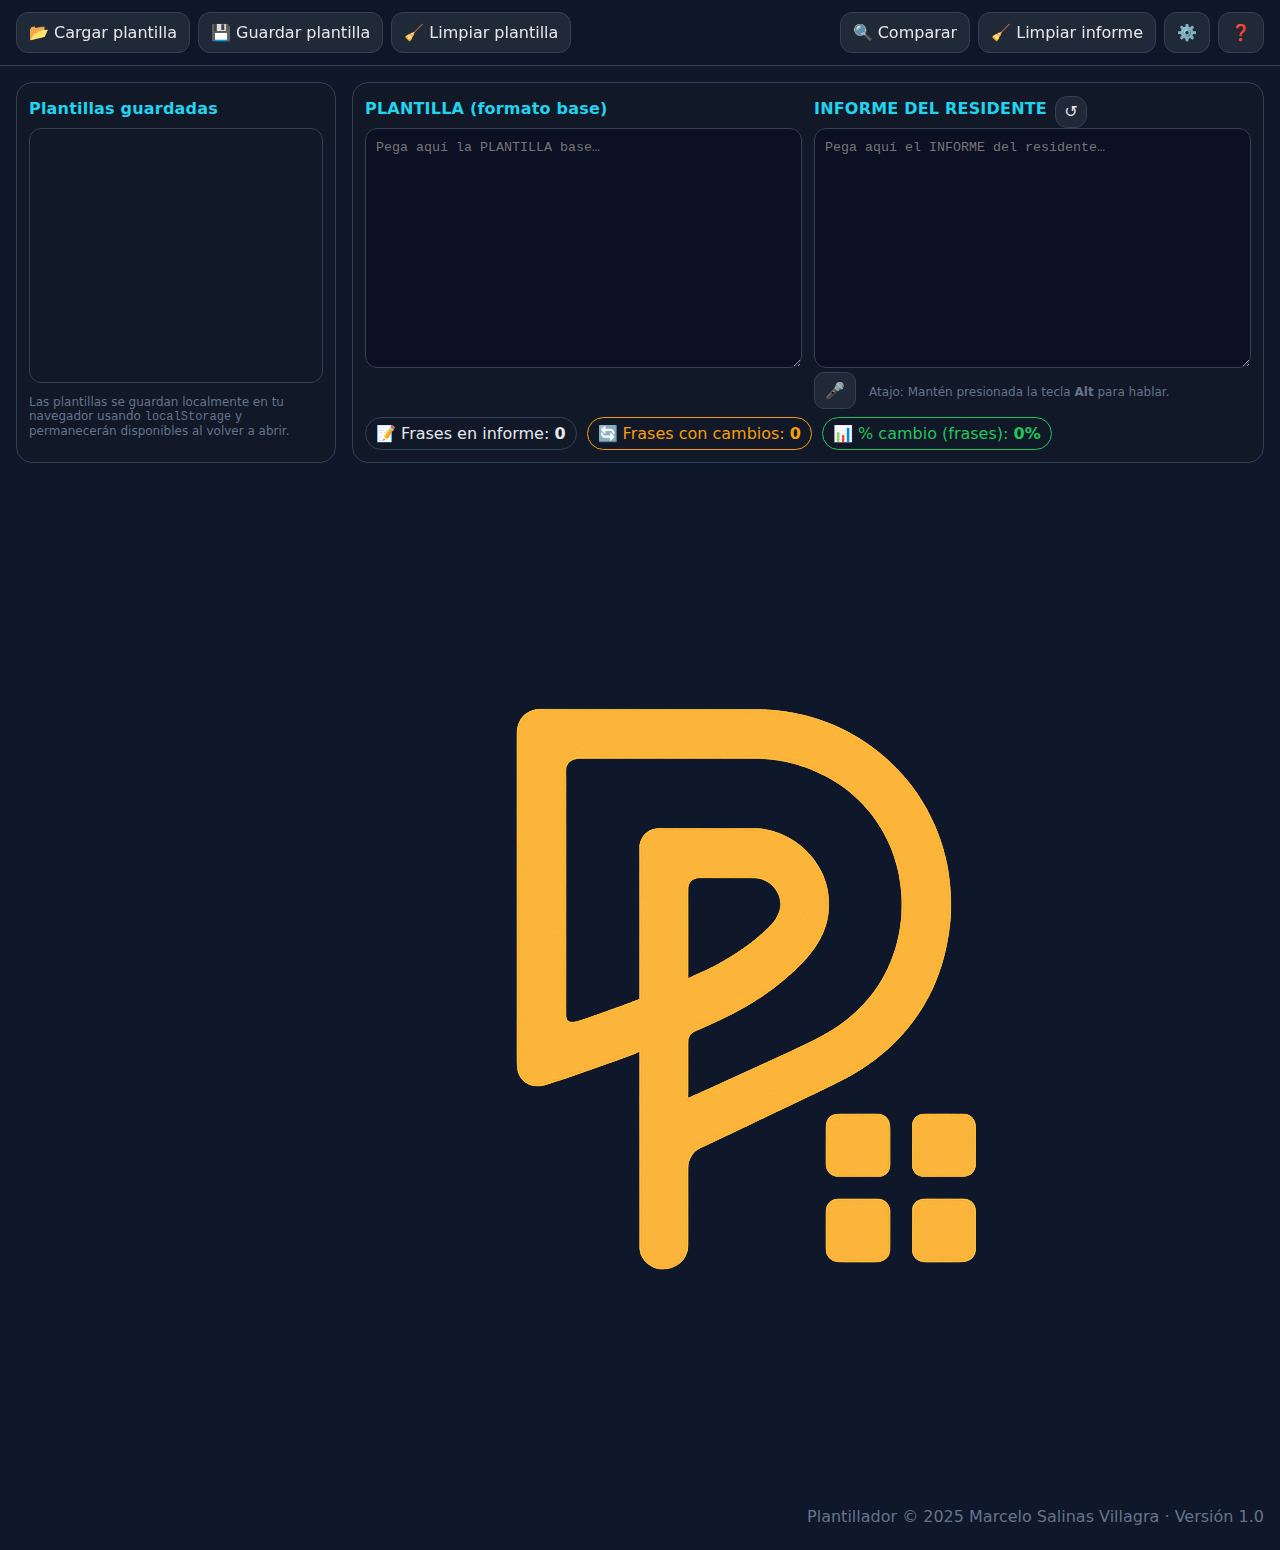
<file: index.html>
<!DOCTYPE html>
<html lang="es">

<head>
    <meta charset="UTF-8">
    <meta name="viewport" content="width=device-width, initial-scale=1.0">
    <title>Comparador de Informes - Plantillador</title>
    <link rel="stylesheet" href="./css/style.css">
    <link rel="icon" href="/logo.ico" type="image/x-icon">
    <link rel="icon" href="/img/logo.png" type="image/png">
    <link rel="prefetch" href="./pages/help.html">
</head>

<body>
    <header>
        <div class="wrap toolbar">
            <label class="btn" for="fileTpl">📂 Cargar plantilla</label>
            <input id="fileTpl" type="file" accept=".txt,text/plain" />
            <button id="saveTplBtn" title="Guardar el contenido del cuadro de plantilla con un nombre">💾 Guardar
                plantilla</button>
            <button id="clearTplBtn" title="Borra el contenido de la plantilla actual">🧹 Limpiar plantilla</button>
            <div class="spacer"></div>
            <button id="compareBtn">🔍 Comparar</button>
            <!-- <button id="copyBtn" title="Copiar salida">📋</button> -->
            <button id="clearReportBtn" title="Limpia el informe del residente y la salida">🧹 Limpiar informe</button>
            <button id="settingsBtn" title="Configurar">⚙️</button>
            <button id="helpBtn" title="Manual de uso">❓</button>
        </div>
    </header>

    <main>
        <section class="card">
            <h2>Plantillas guardadas</h2>
            <div id="tplList" class="list" aria-live="polite"></div>
            <p class="small">Las plantillas se guardan localmente en tu navegador usando <code>localStorage</code> y
                permanecerán disponibles al volver a abrir.</p>
        </section>

        <section class="card">
            <div style="display:grid; grid-template-columns:1fr 1fr; gap:12px;">
                <div>
                    <h2>PLANTILLA (formato base)</h2>
                    <textarea id="templateTxt" placeholder="Pega aquí la PLANTILLA base…"></textarea>
                </div>
                <div>
                    <div style="display:flex; align-items:center; gap:8px;">
                        <h2>INFORME DEL RESIDENTE</h2>
                        <button id="recoverReportBtn" class="btn-icon"
                            title="Recuperar último informe guardado">↺</button>
                    </div>
                    <textarea id="reportTxt" placeholder="Pega aquí el INFORME del residente…"></textarea>
                    <div>
                        <button id="micReportBtn" class="mic-btn"
                            title="Dictar al informe (Web Speech). Atajo: Mantén presionado 'Alt'">
                            🎤
                            <span class="mic-dot" style="display:none;"></span>
                        </button>
                        <span class="mic-hint">Atajo: Mantén presionada la tecla <b>Alt</b> para hablar.</span>
                    </div>
                </div>
            </div>

            <!-- <h2 style="margin-top:14px;">SALIDA (frases distintas EN MAYÚSCULAS)</h2> -->
            <div id="outputTxt" class="output" tabindex="0" aria-readonly="true" role="textbox" aria-multiline="true"
                placeholder="Aquí aparecerá la salida…" hidden></div>

            <div id="metrics" class="metrics">
                <!-- <button id="editOutBtn" title="Editar la salida con control de cambios">✏️ Editar salida</button> -->
                <span class="pill">📝 Frases en informe: <b id="mTotal">0</b></span>
                <span class="pill warn"> 🔄 Frases con cambios: <b id="mChanged">0</b></span>
                <span class="pill good"> 📊 % cambio (frases): <b id="mPct">0%</b></span>
            </div>
        </section>
    </main>

    <div id="editorModal" class="modal" aria-hidden="true">
        <div class="modal-backdrop" data-close="1"></div>
        <div class="modal-card" role="dialog" aria-modal="true" aria-labelledby="edTitle">
            <header class="modal-head">
                <h2 id="edTitle">Editor de salida (control de cambios)</h2>
                <button class="icon-btn" id="edClose" title="Cerrar">✕</button>
            </header>

            <div class="modal-toolbar">
                <button id="edMicBtn" class="mic-btn"
                    title="Dictar en el editor (Web Speech). Atajo: Mantén presionado 'Alt'">
                    🎤
                    <span class="mic-dot" style="display:none;"></span>
                </button>
                <button id="edUseBase"
                    title="Fija el texto actual como la versión 'original' para la comparación visual">🔦 Limpiar
                    resaltados</button>
                <label title="Conservar líneas que terminen en ':' al normalizar">
                    <input type="checkbox" id="edKeepHeads" checked>📌 Mantener encabezados (líneas con “:”)
                </label>
                <div class="spacer"></div>
                <button id="edNormalize" title="Quita MAYÚSCULAS, aplica sentence case y respeta siglas">📐
                    Normalizar</button>
                <button id="edCopy" title="Copiar texto plano del editor">📋</button>
                <button id="edSaveBack" title="Restaura el texto a cómo estaba cuando se abrió el editor">♻️ Restaurar
                    original</button>
            </div>

            <div id="edEditor" class="editor" contenteditable="true" spellcheck="false"
                aria-label="Editor con control de cambios"></div>
        </div>
    </div>

    <div id="settingsModal" class="modal" aria-hidden="true">
        <div class="modal-backdrop" data-close="1"></div>
        <div class="modal-card" role="dialog" aria-modal="true" aria-labelledby="settingsTitle"
            style="max-width: 600px;">
            <header class="modal-head">
                <h2 id="settingsTitle">Configuración</h2>
                <button class="icon-btn" id="settingsClose" title="Cerrar">✕</button>
            </header>
            <div style="padding: 12px 16px; display:flex; flex-direction:column; gap:12px; flex:1; min-height:0;">
                <div class="setting-row">
                    <div>
                        <h4>Modo de Dictado (Tecla `Alt`)</h4>
                        <p class="small" style="margin:0;">Elige cómo se activa el micrófono con la
                            tecla `Alt`.</p>
                    </div>
                    <div class="switch-container">
                        <span class="switch-label">Pulsar y mantener</span>
                        <label class="switch">
                            <input type="checkbox" id="dictationModeToggle">
                            <span class="slider"></span>
                        </label>
                        <span class="switch-label">Alternar (On/Off)</span>
                    </div>
                </div>
                <hr style="border-color: var(--border); margin: 8px 0;">
                <h3>Palabras excluidas de la comparación</h3>
                <p class="small" style="margin: -8px 0 0 0;">
                    Lista de siglas o palabras (una por línea) que se ignorarán al editar. Útil para términos como
                    "LIRADS", "IV", etc.
                </p>
                <textarea id="excludedWordsTxt" style="min-height: 200px; flex:1;"></textarea>
                <div class="modal-toolbar" style="padding:0; border:none;">
                    <label class="btn" for="settingsLoadFile">Cargar archivo</label>
                    <input id="settingsLoadFile" type="file" accept=".txt,text/plain,.json,application/json" />
                    <button id="settingsDownloadBtn">Descargar</button>
                    <div class="spacer"></div>
                    <button id="settingsSave" class="primary">Guardar cambios</button>
                </div>
            </div>
        </div>
    </div>

    <div id="helpModal" class="modal" aria-hidden="true">
  <div class="modal-backdrop" data-close="1"></div>
  <div class="modal-card" role="dialog" aria-modal="true" aria-labelledby="helpTitle" style="max-width:900px;">
    <header class="modal-head">
      <h2 id="helpTitle">Manual de uso</h2>
      <button class="icon-btn" id="helpClose" title="Cerrar">✕</button>
    </header>

    <div class="modal-toolbar">
      <div class="spacer"></div>
      <button id="helpOpenPdf" class="primary" title="Abrir en pestaña para imprimir/guardar PDF">Abrir en pestaña</button>
    </div>

    <iframe id="helpFrame" src="" style="border:none; width:100%; height:70vh;"></iframe>
  </div>
</div>


    <footer>
        <div class="footer-logo">
            <img src="./img/logo.png" alt="Plantillador Logo">
        </div>
        <div class="footer-text">
            <span class="brand">Plantillador</span>
            <span class="year">© 2025</span>
            <span class="author">Marcelo Salinas Villagra</span>
            <span class="version">· Versión 1.0</span>
        </div>
    </footer>
    <div id="toast" aria-live="polite" aria-atomic="true"></div>
    <script type="module" src="./js/app.js"></script>
</body>

</html>
</file>
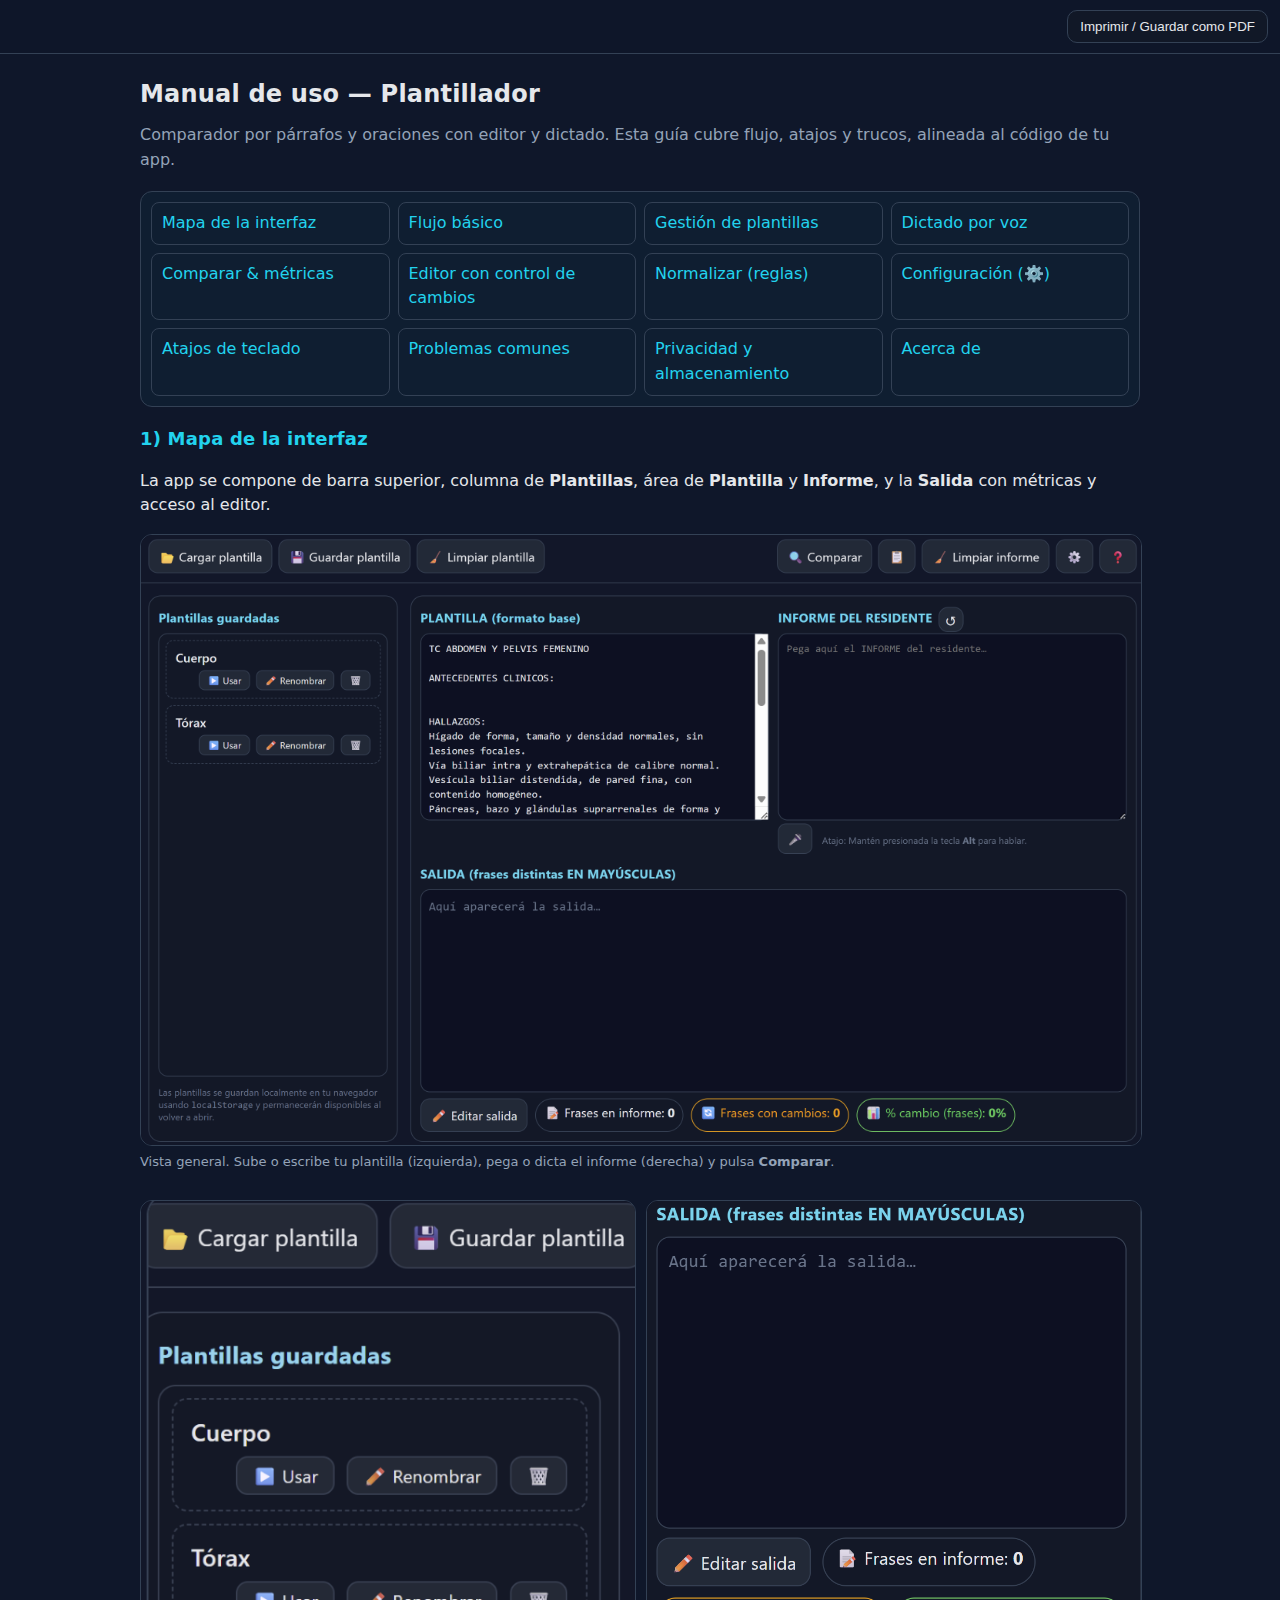
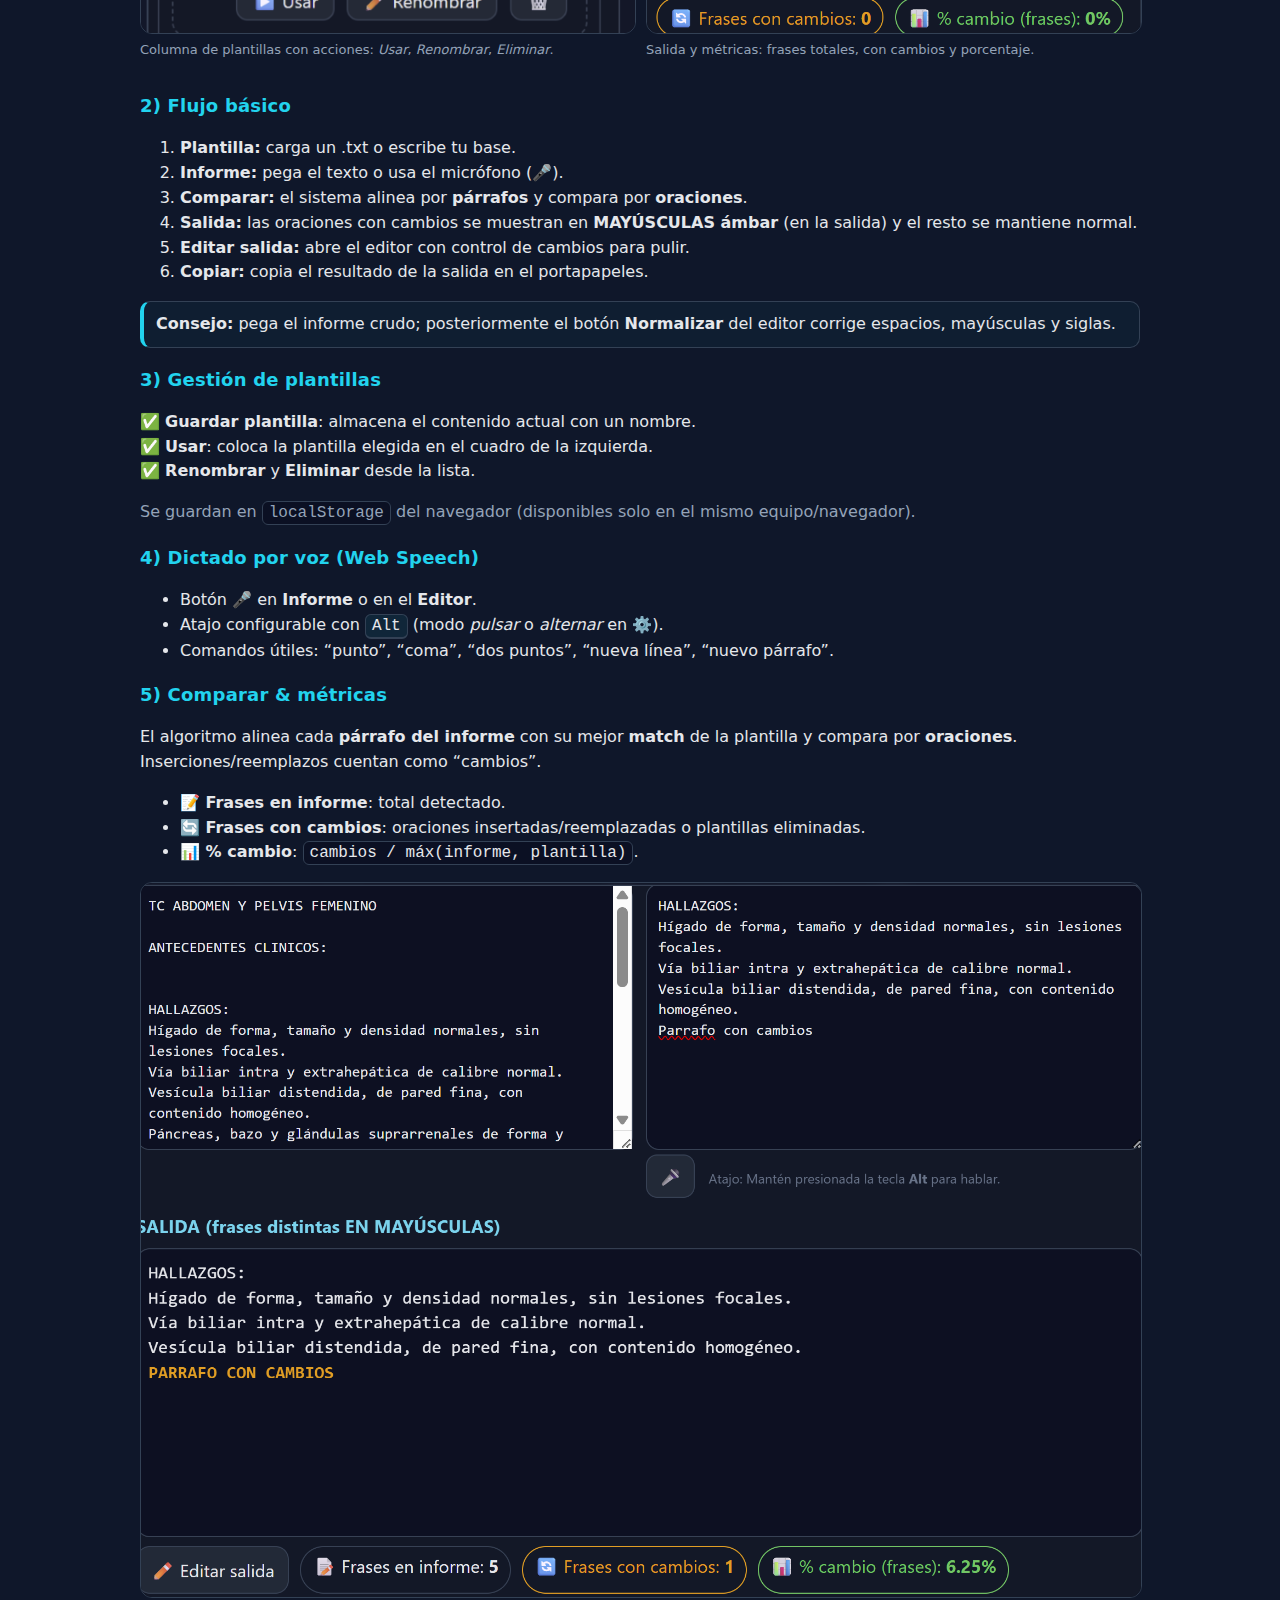
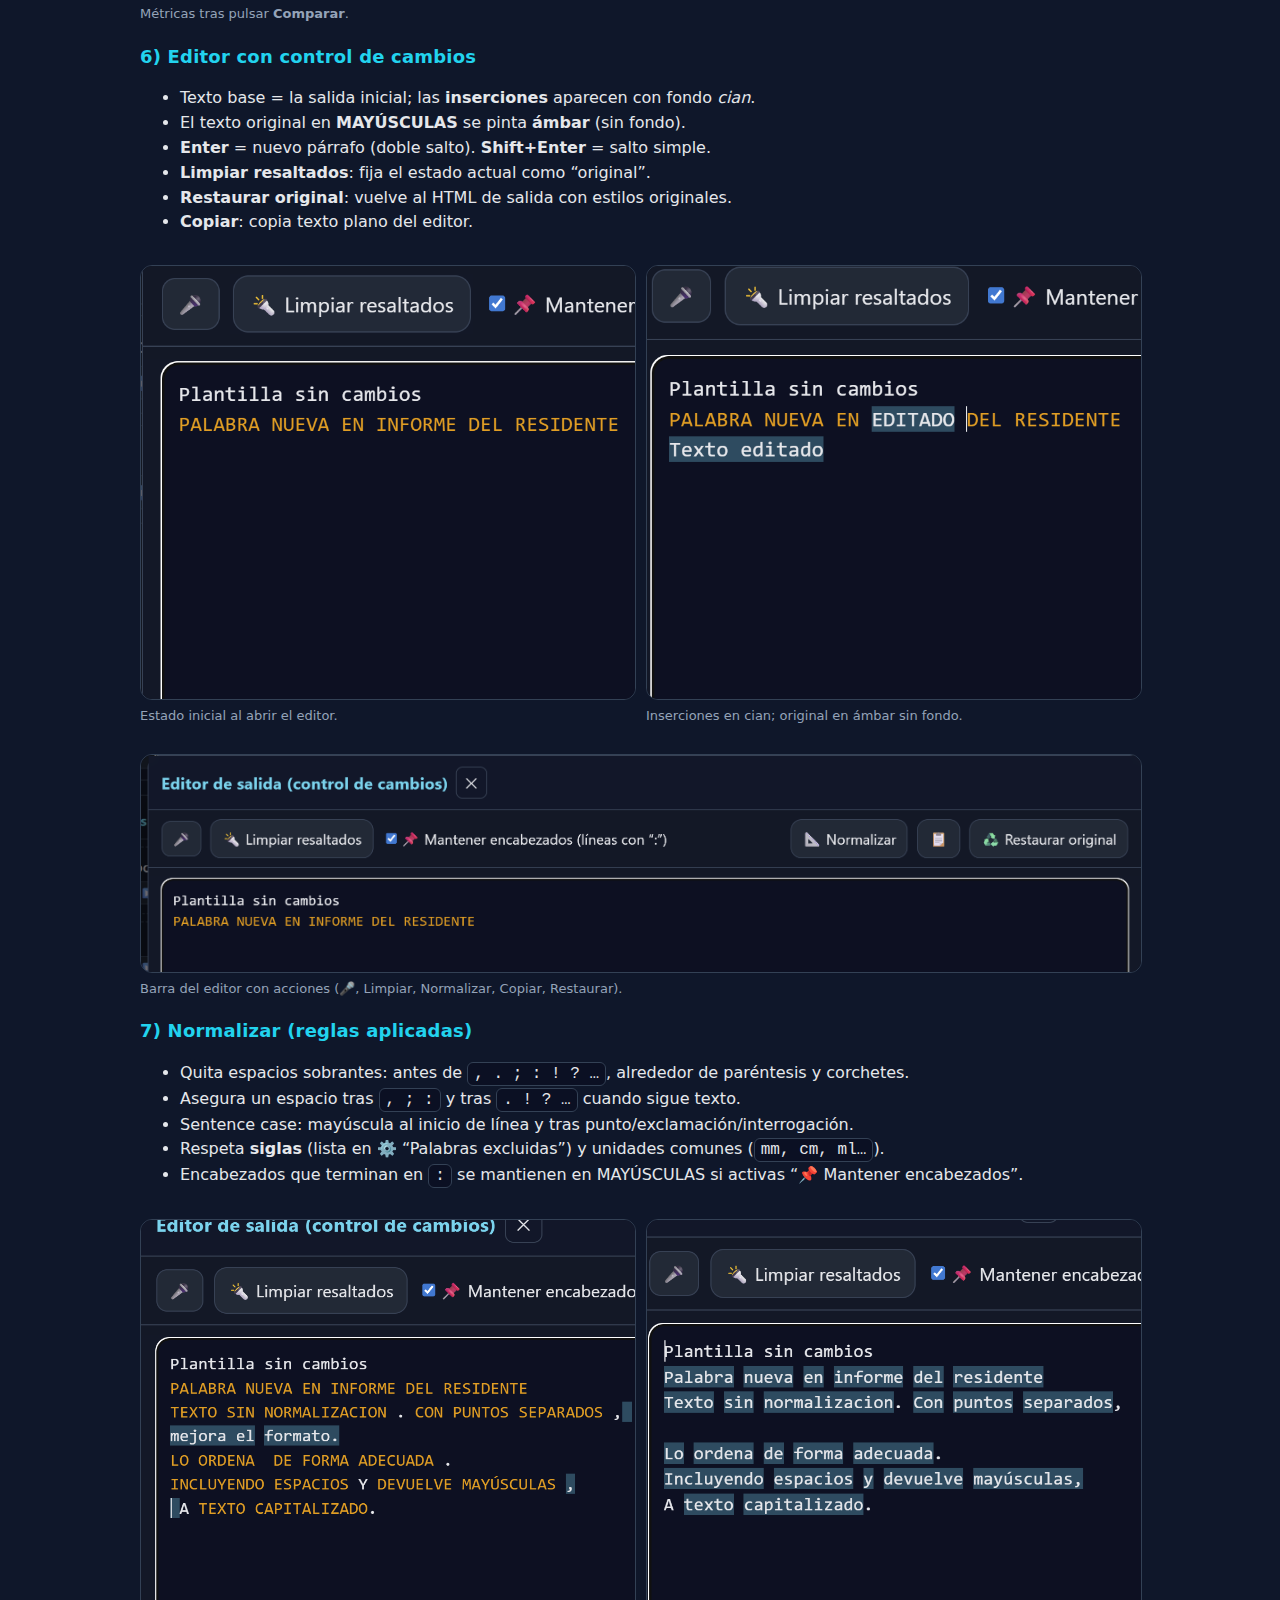
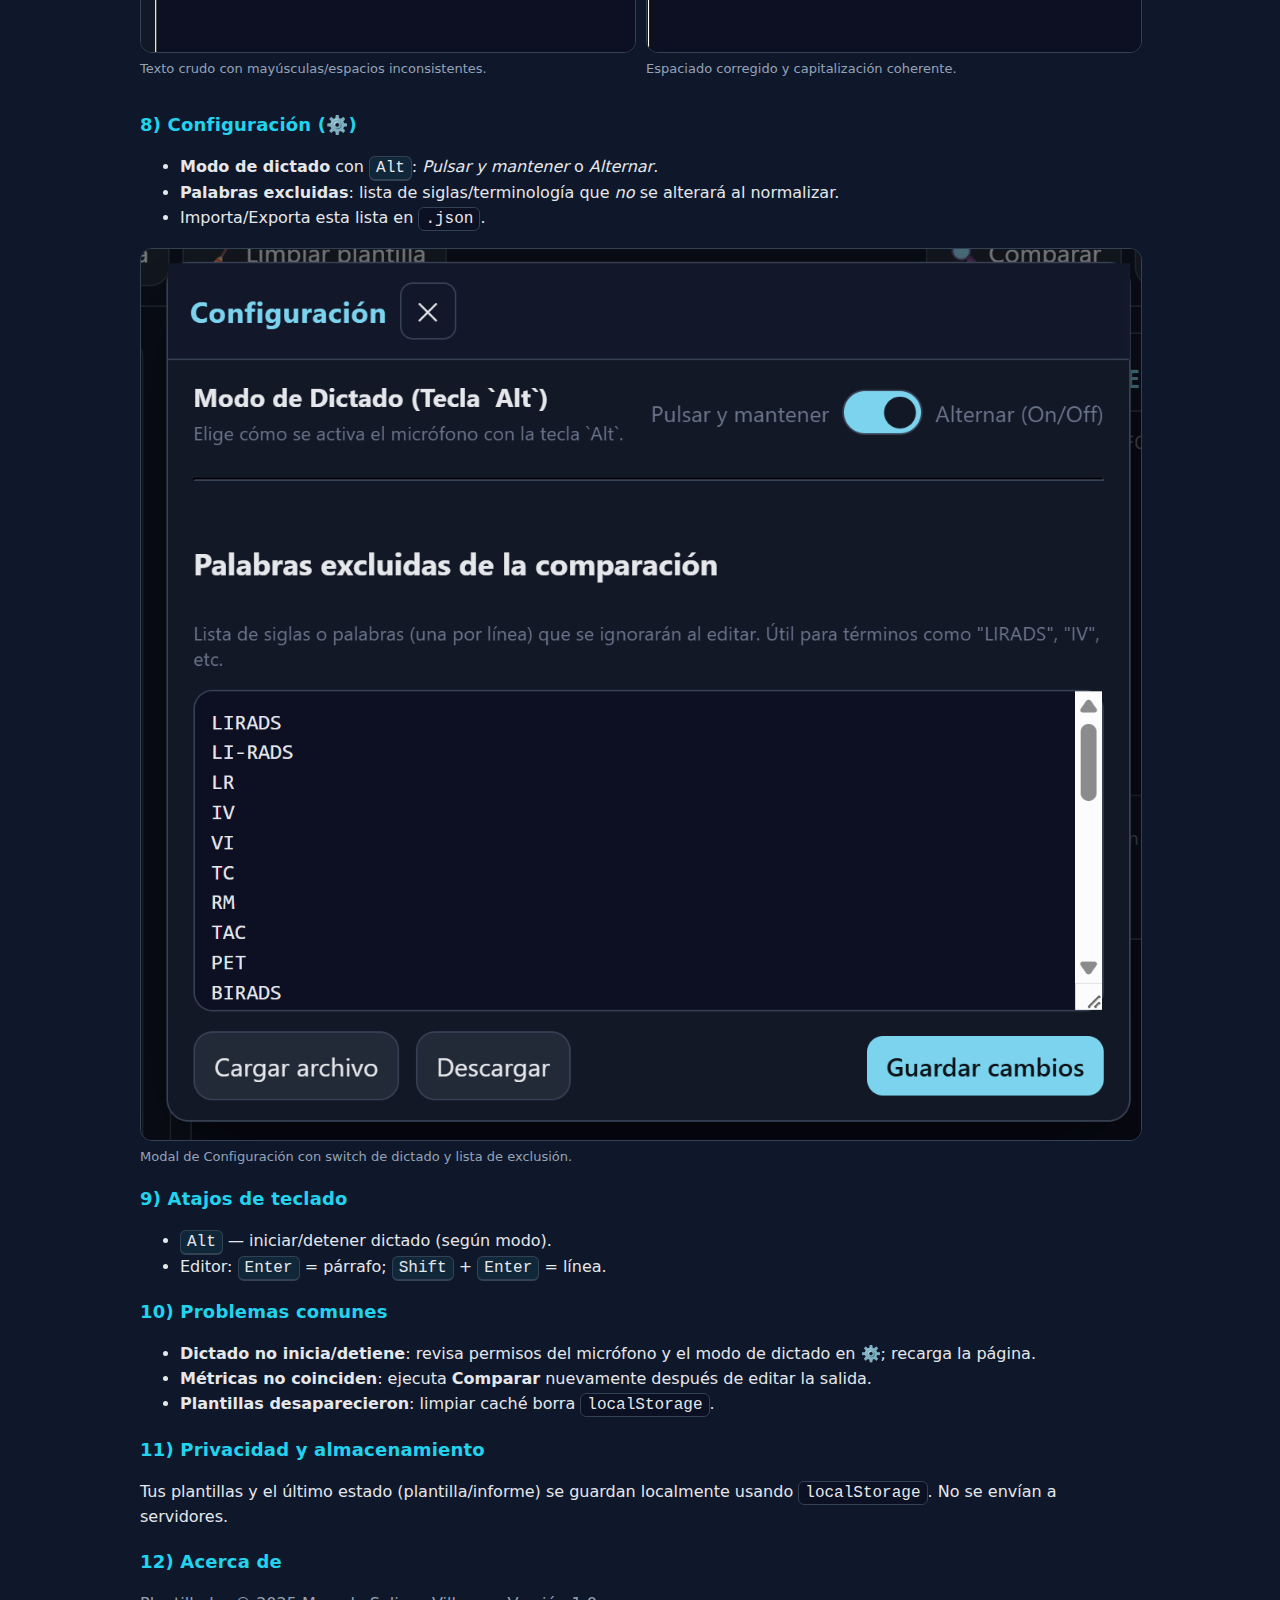
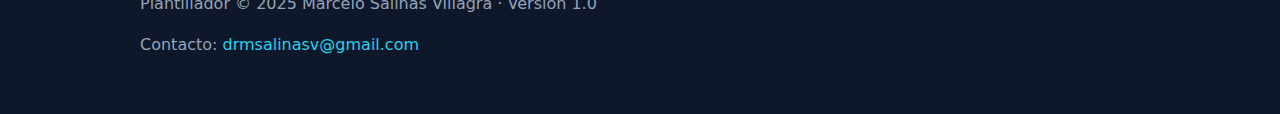
<file: pages/help.html>
<!doctype html>
<html lang="es">

<head>
    <meta charset="utf-8" />
    <title>Manual de uso — Plantillador</title>
    <meta name="viewport" content="width=device-width, initial-scale=1" />

    <style>
        /* ===== Tema oscuro consistente con la app ===== */
        :root {
            --bg: #0f172a;
            --card: #111827;
            --text: #e5e7eb;
            --muted: #94a3b8;
            --border: #334155;
            --accent: #22d3ee;
            --warn: #f59e0b;
            --good: #22c55e;
        }

        html,
        body {
            height: 100%
        }

        body {
            margin: 0;
            background: var(--bg);
            color: var(--text);
            font-family: system-ui, -apple-system, Segoe UI, Roboto, Ubuntu, Cantarell, Noto Sans, Arial;
            line-height: 1.55;
        }

        /* ===== Top toolbar ===== */
        .toolbar {
            position: sticky;
            top: 0;
            z-index: 10;
            display: flex;
            gap: 8px;
            justify-content: flex-end;
            align-items: center;
            background: rgba(15, 23, 42, .75);
            backdrop-filter: blur(6px);
            border-bottom: 1px solid var(--border);
            padding: 10px 12px;
        }

        .btn {
            background: var(--card);
            color: var(--text);
            border: 1px solid var(--border);
            padding: 8px 12px;
            border-radius: 10px;
            cursor: pointer;
        }

        .btn:hover {
            outline: 1px solid var(--accent);
        }

        /* ===== Layout ===== */
        .page {
            max-width: 1000px;
            margin: 0 auto;
            padding: 22px 18px 40px;
        }

        .lead {
            color: var(--muted);
            margin: 4px 0 18px;
        }

        /* ===== Tipografía ===== */
        h1 {
            font-size: 24px;
            margin: 0 0 10px;
            letter-spacing: .2px;
        }

        h2 {
            font-size: 18px;
            color: var(--accent);
            margin: 18px 0 10px;
            letter-spacing: .2px;
        }

        h3 {
            font-size: 16px;
            color: var(--accent);
            margin: 16px 0 8px;
        }

        p,
        li {
            color: var(--text);
        }

        hr {
            border: none;
            border-top: 1px solid var(--border);
            margin: 20px 0;
        }

        a {
            color: var(--accent);
            text-decoration: none;
        }

        a:hover {
            text-decoration: underline;
        }

        .small {
            color: var(--muted);
        }

        code {
            background: #0b1023;
            border: 1px solid var(--border);
            padding: 2px 6px;
            border-radius: 6px;
            font-family: ui-monospace, SFMono-Regular, Menlo, Consolas, "Courier New", monospace;
        }

        .kbd {
            border: 1px solid var(--border);
            border-bottom-width: 2px;
            padding: 2px 6px;
            border-radius: 6px;
            font-family: ui-monospace, SFMono-Regular, Menlo, Consolas, "Courier New", monospace;
            background: rgba(34, 211, 238, .08);
        }

        /* ===== Índice ===== */
        .toc {
            display: grid;
            gap: 8px;
            grid-template-columns: repeat(auto-fit, minmax(220px, 1fr));
            padding: 10px;
            border: 1px solid var(--border);
            border-radius: 12px;
            background: rgba(34, 211, 238, .04);
            margin: 10px 0 18px;
        }

        .toc a {
            display: block;
            padding: 8px 10px;
            border: 1px solid var(--border);
            border-radius: 8px;
        }

        .toc a:hover {
            border-color: var(--accent);
        }

        /* ===== Bloques visuales ===== */
        .callout {
            border: 1px solid var(--border);
            border-left: 4px solid var(--accent);
            background: rgba(34, 211, 238, .04);
            border-radius: 10px;
            padding: 10px 12px;
            margin: 12px 0;
        }

        /* ===== Galería / capturas ===== */
        figure {
            margin: 14px 0;
        }

        figcaption {
            color: var(--muted);
            font-size: 13px;
            margin-top: 6px;
        }

        /* Imagen base (mantiene proporciones y bordes bonitos) */
        .shot {
            display: block;
            width: 100%;
            background: #0b1023;
            border: 1px solid var(--border);
            border-radius: 12px;
            object-fit: cover;
            /* recorte sutil si la proporción no coincide */
        }

        /* Anchos y relaciones recomendadas */
        .shot.wide {
            aspect-ratio: 14 / 10;
        }

        /* vistas generales – recomendado 1200×675 */
        .shot.half {
            aspect-ratio: 16 / 14;
        }

        /* dos por fila – recomendado 900×560 */
        .shot.tall {
            aspect-ratio: 3 / 4;
        }

        /* modales / paneles altos – recomendado 900×1200 */

        /* Dos columnas para medias capturas */
        .grid-2 {
            display: grid;
            grid-template-columns: 1fr 1fr;
            gap: 12px;
        }

        @media (max-width: 720px) {
            .grid-2 {
                grid-template-columns: 1fr;
            }
        }

        /* ===== Listas compactas con check ===== */
        .checklist {
            list-style: none;
            padding-left: 0;
        }

        .checklist li::before {
            content: "✅ ";
        }

        /* ===== Imprimir (PDF) ===== */
        @media print {
            :root {
                --bg: #ffffff;
                --card: #ffffff;
                --text: #111827;
                --muted: #6b7280;
                --border: #e5e7eb;
                --accent: #0ea5e9;
            }

            body {
                background: #fff;
                color: var(--text);
            }

            .toolbar {
                display: none !important;
            }

            .page {
                max-width: none;
                padding: 0;
            }

            a {
                color: inherit;
                text-decoration: none;
            }

            code {
                background: #f8fafc;
                border-color: #e2e8f0;
            }

            .shot {
                border-color: #e5e7eb;
            }
        }

       /* ======== Impresión / PDF oscuro ======== */
@page {
  size: A4 portrait;
  margin: 18mm 16mm;          /* márgenes del PDF */
}

@media print {
  /* ¡Conservar colores de fondo! */
  * {
    -webkit-print-color-adjust: exact !important;
    print-color-adjust: exact !important;
    .page { padding: 0 !important; margin: 0 !important; }
  }

  /* Mantener tema oscuro */
  :root{
    /* usa tus mismos tokens del tema oscuro */
    --bg:#0f172a;        /* slate-900 */
    --card:#111827;      /* gray-900 */
    --text:#e5e7eb;      /* gray-200 */
    --muted:#94a3b8;     /* slate-400 */
    --border:#334155;    /* slate-700 */
    --accent:#22d3ee;    /* cyan-400 */
    --warn:#f59e0b;      /* amber-500 */
  }

  html, body { background: var(--bg) !important; }
  .page      { background: var(--bg) !important; padding: 0 !important; max-width: none; }

  /* Oculta la barra de acciones del manual */
  .toolbar { display: none !important; }

  /* Evitar cortes feos de bloques habituales */
  h1, h3, p, ul, ol, table, pre, code, blockquote, .card, .img-block {
    break-inside: avoid;
    page-break-inside: avoid;
  }

  /* Imágenes/capturas con tamaños listos para PDF */
  .img-lg { width: 100%; max-width: 175mm; display:block; margin: 10px auto; }
  .img-md { width: 100%; max-width: 140mm; display:block; margin: 10px auto; }
  .img-sm { width: 100%; max-width: 100mm; display:block; margin: 10px auto; }
  .caption{ font-size: 11px; color: var(--muted); text-align: center; margin-top: 4px; }

  /* Enlaces sin decoración al imprimir */
  a { color: var(--text) !important; text-decoration: none !important; }

        }
    </style>
</head>

<body>
    <!-- Barra fija con acción de impresión -->
    <div class="toolbar">
        <button class="btn" onclick="window.print()">Imprimir / Guardar como PDF</button>
    </div>

    <main class="page" id="helpBody">
        <h1>Manual de uso — Plantillador</h1>
        <p class="lead">Comparador por párrafos y oraciones con editor y dictado. Esta guía cubre flujo, atajos y
            trucos, alineada al código de tu app.</p>

        <!-- ======================= Índice ======================= -->
        <nav class="toc">
            <a href="#ui">Mapa de la interfaz</a>
            <a href="#workflow">Flujo básico</a>
            <a href="#templates">Gestión de plantillas</a>
            <a href="#dictation">Dictado por voz</a>
            <a href="#compare">Comparar & métricas</a>
            <a href="#editor">Editor con control de cambios</a>
            <a href="#normalize">Normalizar (reglas)</a>
            <a href="#settings">Configuración (⚙️)</a>
            <a href="#shortcuts">Atajos de teclado</a>
            <a href="#troubleshooting">Problemas comunes</a>
            <a href="#privacy">Privacidad y almacenamiento</a>
            <a href="#about">Acerca de</a>
        </nav>

        <!-- ============= 1) UI map ============= -->
        <section id="ui">
            <h2>1) Mapa de la interfaz</h2>
            <p>La app se compone de barra superior, columna de <b>Plantillas</b>, área de <b>Plantilla</b> y
                <b>Informe</b>, y la <b>Salida</b> con métricas y acceso al editor.
            </p>

            <figure>
                <!-- Recomendado 1200×675 -->
                <img class="shot" src="../img/help/ui-overview.png" alt="Vista general de Plantillador" />
                <figcaption>Vista general. Sube o escribe tu plantilla (izquierda), pega o dicta el informe (derecha) y
                    pulsa <b>Comparar</b>.</figcaption>
            </figure>

            <div class="grid-2">
                <figure>
                    <!-- Recomendado 900×560 -->
                    <img class="shot half" src="../img/help/ui-templates.png" alt="Columna de plantillas" />
                    <figcaption>Columna de plantillas con acciones: <i>Usar</i>, <i>Renombrar</i>, <i>Eliminar</i>.
                    </figcaption>
                </figure>
                <figure>
                    <img class="shot half" src="../img/help/ui-output.png" alt="Salida y métricas" />
                    <figcaption>Salida y métricas: frases totales, con cambios y porcentaje.</figcaption>
                </figure>
            </div>
        </section>

        <!-- ============= 2) Workflow ============= -->
        <section id="workflow">
            <h2>2) Flujo básico</h2>
            <ol>
                <li><b>Plantilla:</b> carga un .txt o escribe tu base.</li>
                <li><b>Informe:</b> pega el texto o usa el micrófono (🎤).</li>
                <li><b>Comparar:</b> el sistema alinea por <b>párrafos</b> y compara por <b>oraciones</b>.</li>
                <li><b>Salida:</b> las oraciones con cambios se muestran en <b>MAYÚSCULAS ámbar</b> (en la salida) y el
                    resto se mantiene normal.</li>
                <li><b>Editar salida:</b> abre el editor con control de cambios para pulir.</li>
                <li><b>Copiar:</b> copia el resultado de la salida en el portapapeles.</li>
            </ol>
            <div class="callout">
                <b>Consejo:</b> pega el informe crudo; posteriormente el botón <b>Normalizar</b> del editor corrige
                espacios, mayúsculas y siglas.
            </div>
        </section>

        <!-- ============= 3) Plantillas ============= -->
        <section id="templates">
            <h2>3) Gestión de plantillas</h2>
            <ul class="checklist">
                <li><b>Guardar plantilla</b>: almacena el contenido actual con un nombre.</li>
                <li><b>Usar</b>: coloca la plantilla elegida en el cuadro de la izquierda.</li>
                <li><b>Renombrar</b> y <b>Eliminar</b> desde la lista.</li>
            </ul>
            <p class="small">Se guardan en <code>localStorage</code> del navegador (disponibles solo en el mismo
                equipo/navegador).</p>

        </section>

        <!-- ============= 4) Dictado ============= -->
        <section id="dictation">
            <h2>4) Dictado por voz (Web Speech)</h2>
            <ul>
                <li>Botón 🎤 en <b>Informe</b> o en el <b>Editor</b>.</li>
                <li>Atajo configurable con <span class="kbd">Alt</span> (modo <i>pulsar</i> o <i>alternar</i> en ⚙️).
                </li>
                <li>Comandos útiles: “punto”, “coma”, “dos puntos”, “nueva línea”, “nuevo párrafo”.</li>
            </ul>
        </section>

        <!-- ============= 5) Comparar & métricas ============= -->
        <section id="compare">
            <h2>5) Comparar & métricas</h2>
            <p>El algoritmo alinea cada <b>párrafo del informe</b> con su mejor <b>match</b> de la plantilla y compara
                por <b>oraciones</b>. Inserciones/reemplazos cuentan como “cambios”.</p>
            <ul>
                <li><b>📝 Frases en informe</b>: total detectado.</li>
                <li><b>🔄 Frases con cambios</b>: oraciones insertadas/reemplazadas o plantillas eliminadas.</li>
                <li><b>📊 % cambio</b>: <code>cambios / máx(informe, plantilla)</code>.</li>
            </ul>
            <figure>
                <img class="shot wide" src="../img/help/metrics.png" alt="Métricas de comparación" />
                <figcaption>Métricas tras pulsar <b>Comparar</b>.</figcaption>
            </figure>
        </section>

        <!-- ============= 6) Editor ============= -->
        <section id="editor">
            <h2>6) Editor con control de cambios</h2>
            <ul>
                <li>Texto base = la salida inicial; las <b>inserciones</b> aparecen con fondo <i>cian</i>.</li>
                <li>El texto original en <b>MAYÚSCULAS</b> se pinta <b>ámbar</b> (sin fondo).</li>
                <li><b>Enter</b> = nuevo párrafo (doble salto). <b>Shift+Enter</b> = salto simple.</li>
                <li><b>Limpiar resaltados</b>: fija el estado actual como “original”.</li>
                <li><b>Restaurar original</b>: vuelve al HTML de salida con estilos originales.</li>
                <li><b>Copiar</b>: copia texto plano del editor.</li>
            </ul>

            <div class="grid-2">
                <figure>
                    <img class="shot half" src="../img/help/editor-before.png" alt="Editor antes de editar" />
                    <figcaption>Estado inicial al abrir el editor.</figcaption>
                </figure>
                <figure>
                    <img class="shot half" src="../img/help/editor-after.png" alt="Editor con cambios" />
                    <figcaption>Inserciones en cian; original en ámbar sin fondo.</figcaption>
                </figure>
            </div>

            <figure>
                <!-- Modal alto: 900×1200 sugerido -->
                <img class="shot" src="../img/help/editor-modal.png" alt="Modal del editor" />
                <figcaption>Barra del editor con acciones (🎤, Limpiar, Normalizar, Copiar, Restaurar).</figcaption>
            </figure>
        </section>

        <!-- ============= 7) Normalizar ============= -->
        <section id="normalize">
            <h2>7) Normalizar (reglas aplicadas)</h2>
            <ul>
                <li>Quita espacios sobrantes: antes de <code>, . ; : ! ? …</code>, alrededor de paréntesis y corchetes.
                </li>
                <li>Asegura un espacio tras <code>, ; :</code> y tras <code>. ! ? …</code> cuando sigue texto.</li>
                <li>Sentence case: mayúscula al inicio de línea y tras punto/exclamación/interrogación.</li>
                <li>Respeta <b>siglas</b> (lista en ⚙️ “Palabras excluidas”) y unidades comunes
                    (<code>mm, cm, ml…</code>).</li>
                <li>Encabezados que terminan en <code>:</code> se mantienen en MAYÚSCULAS si activas “📌 Mantener
                    encabezados”.</li>
            </ul>

            <div class="grid-2">
                <figure>
                    <img class="shot half" src="../img/help/normalize-before.png" alt="Antes de normalizar" />
                    <figcaption>Texto crudo con mayúsculas/espacios inconsistentes.</figcaption>
                </figure>
                <figure>
                    <img class="shot half" src="../img/help/normalize-after.png" alt="Después de normalizar" />
                    <figcaption>Espaciado corregido y capitalización coherente.</figcaption>
                </figure>
            </div>
        </section>

        <!-- ============= 8) Configuración ============= -->
        <section id="settings">
            <h2>8) Configuración (⚙️)</h2>
            <ul>
                <li><b>Modo de dictado</b> con <span class="kbd">Alt</span>: <i>Pulsar y mantener</i> o <i>Alternar</i>.
                </li>
                <li><b>Palabras excluidas</b>: lista de siglas/terminología que <i>no</i> se alterará al normalizar.
                </li>
                <li>Importa/Exporta esta lista en <code>.json</code>.</li>
            </ul>
            <figure>
                <img class="shot" src="../img/help/settings.png" alt="Modal de configuración" />
                <figcaption>Modal de Configuración con switch de dictado y lista de exclusión.</figcaption>
            </figure>
        </section>

        <!-- ============= 9) Atajos ============= -->
        <section id="shortcuts">
            <h2>9) Atajos de teclado</h2>
            <ul>
                <li><span class="kbd">Alt</span> — iniciar/detener dictado (según modo).</li>
                <li>Editor: <span class="kbd">Enter</span> = párrafo; <span class="kbd">Shift</span> + <span
                        class="kbd">Enter</span> = línea.</li>
            </ul>
        </section>

        <!-- ============= 10) Problemas comunes ============= -->
        <section id="troubleshooting">
            <h2>10) Problemas comunes</h2>
            <ul>
                <li><b>Dictado no inicia/detiene</b>: revisa permisos del micrófono y el modo de dictado en ⚙️; recarga
                    la página.</li>
                <li><b>Métricas no coinciden</b>: ejecuta <b>Comparar</b> nuevamente después de editar la salida.</li>
                <li><b>Plantillas desaparecieron</b>: limpiar caché borra <code>localStorage</code>.</li>
            </ul>
        </section>

        <!-- ============= 11) Privacidad ============= -->
        <section id="privacy">
            <h2>11) Privacidad y almacenamiento</h2>
            <p>Tus plantillas y el último estado (plantilla/informe) se guardan localmente usando
                <code>localStorage</code>. No se envían a servidores.
            </p>
        </section>

        <!-- ============= 12) Acerca de ============= -->
        <section id="about">
            <h2>12) Acerca de</h2>
            <p class="small">Plantillador © 2025 Marcelo Salinas Villagra · Versión 1.0</p>
            <p class="small">Contacto: <a href="mailto:drmsalinasv@gmail.com">drmsalinasv@gmail.com</a></p>
        </section>
    </main>
</body>

</html>
</file>
<file: css/style.css>
:root {
  --bg: #0f172a; /* slate-900 */
  --card: #111827; /* gray-900  */
  --muted: #64748b; /* slate-500 */
  --text: #e5e7eb; /* gray-200  */
  --accent: #22d3ee; /* cyan-400  */
  --btn: #1f2937; /* gray-800  */
  --border: #334155; /* slate-700 */
  --good: #22c55e; /* green-500 */
  --warn: #f59e0b; /* amber-500 */
}
* { box-sizing: border-box; }

body {
  margin: 0;
  background: var(--bg);
  color: var(--text);
  font-family: system-ui, -apple-system, Segoe UI, Roboto, Ubuntu, Cantarell,
    Noto Sans, "Helvetica Neue", Arial, "Apple Color Emoji", "Segoe UI Emoji";
}

header {
  position: sticky;
  top: 0;
  z-index: 10;
  background: rgba(15, 23, 42, 0.75);
  backdrop-filter: blur(6px);
  border-bottom: 1px solid var(--border);
}

.wrap {
  max-width: 1300px;
  margin: 0 auto;
  padding: 12px 16px;
}

.toolbar {
  display: flex;
  gap: 8px;
  flex-wrap: wrap;
  align-items: center;
}
.toolbar .spacer { flex: 1; }

button,
label.btn {
  background: var(--btn);
  color: var(--text);
  border: 1px solid var(--border);
  padding: 10px 12px;
  border-radius: 12px;
  cursor: pointer;
  font: inherit;
}
button:hover,
label.btn:hover { outline: 1px solid var(--accent); }

/* Control propio del focus para evitar punteado del navegador */
button:focus { outline: none; }
button:focus-visible {
  outline: 2px solid var(--accent);
  outline-offset: 2px;
}

input[type="file"] { display: none; }

main {
  max-width: 1300px;
  margin: 16px auto;
  padding: 0 16px;
  display: grid;
  grid-template-columns: 320px 1fr;
  gap: 16px;
  align-items: stretch;
}

.card {
  background: var(--card);
  border: 1px solid var(--border);
  border-radius: 16px;
  padding: 12px;
  display: flex;
  flex-direction: column;
  min-height: 0;              /* permite que los hijos con overflow se compriman */
}

h2 {
  margin: 4px 0 10px 0;
  font-size: 16px;
  color: var(--accent);
  letter-spacing: 0.2px;
}

textarea {
  width: 100%;
  min-height: 240px;
  background: #0b1023;
  color: var(--text);
  border: 1px solid var(--border);
  border-radius: 12px;
  padding: 10px;
  resize: vertical;
  font-family: ui-monospace, SFMono-Regular, Menlo, Monaco, Consolas,
    "Liberation Mono", "Courier New", monospace;
  line-height: 1.4;
}

.small {
  font-size: 12px;
  color: var(--muted);
  flex: 0 0 auto;
}

/* ========== Lista de plantillas ========== */
.list{
  display:flex;
  flex-direction:column;
  gap:8px;
  border:1px solid var(--border);
  border-radius:12px;
  padding:8px;

  flex:1;
  min-height:0;
  overflow-y:auto;
  overflow-x:hidden;
}

.list .tpl-row{
  display:grid;
  grid-template-columns: 1fr;         /* una sola columna */
  grid-template-rows: auto auto;      /* nombre, luego acciones */
  grid-template-areas:
    "name"
    "actions";
  gap:6px;
  align-items:start;
  padding:10px 12px;
  border:1px dashed var(--border);
  border-radius:10px;
}

.list .tpl-row:hover{
  border-color: var(--accent);
  background: rgba(34,211,238,0.06);
}

.list .tpl-row .name{
  grid-area:name;
  min-width:0;
  overflow:hidden;
  text-overflow:ellipsis;
  white-space:nowrap;
  font-weight:500;
}

/* Acciones debajo del nombre */
.list .tpl-actions{
  grid-area:actions;
  display:flex;
  gap:8px;
  flex-wrap:wrap;                 /* si no caben, saltan de línea */
  justify-content:flex-end;       /* botones a la derecha */
}

.list .tpl-actions button{
  padding:6px 10px;
  border-radius:8px;
  line-height:1;
  font-size:12px;
  white-space:nowrap;
}

.list .tpl-row:hover {
  border-color: var(--accent);
  background: rgba(34, 211, 238, 0.06);
}

/* Botón icónico opcional */
.btn-icon {
  width: 32px; height: 32px;
  display: inline-flex; align-items: center; justify-content: center;
  padding: 0;
}

.metrics {
  display: flex;
  gap: 10px;
  flex-wrap: wrap;
  margin-top: 8px;
}
.pill {
  border: 1px solid var(--border);
  border-radius: 999px;
  padding: 6px 10px;
}
.pill.good { border-color: var(--good); color: var(--good); }
.pill.warn { border-color: var(--warn); color: var(--warn); }

footer {
  max-width: 1300px;
  margin: 6px auto 24px;
  padding: 0 16px;
  color: var(--muted);
  text-align: right;
}

.output { min-height: 260px; }

/* --- Toast --- */
#toast {
  position: fixed;
  right: 16px;
  bottom: 16px;
  z-index: 9999;
  pointer-events: none;
}
.toast-bubble {
  pointer-events: auto;
  padding: 10px 12px;
  margin-top: 8px;
  background: rgba(17, 24, 39, 0.95);
  color: #e5e7eb;
  border: 1px solid #334155;
  border-radius: 10px;
  font-size: 14px;
  box-shadow: 0 6px 20px rgba(0,0,0,0.35);
  opacity: 0;
  transform: translateY(10px);
  transition: opacity .2s ease, transform .2s ease;
}
.toast-bubble.show {
  opacity: 1;
  transform: translateY(0);
}

/* ===== Modal Editor ===== */
.modal{ position:fixed; inset:0; display:none; z-index:9998; }
.modal[aria-hidden="false"]{ display:block; }
.modal-backdrop{ position:absolute; inset:0; background:rgba(0,0,0,.45); }
.modal-card{
  position:relative; z-index:1; max-width:1100px; width:calc(100% - 32px);
  max-height:90vh; margin:5vh auto; background:var(--card);
  border:1px solid var(--border); border-radius:14px; box-shadow:0 20px 60px rgba(0,0,0,.45);
  display:flex; flex-direction:column;
}
.modal-head{ display:flex; align-items:center; gap:8px; padding:12px 14px; border-bottom:1px solid var(--border); }
.modal-head h2{ margin:0; font-size:18px; }
.icon-btn{ background:transparent; border:1px solid var(--border); border-radius:8px; padding:6px 10px; color:var(--text); cursor:pointer; }
.icon-btn:hover{ border-color:var(--accent); }
.modal-toolbar{
  display:flex; align-items:center; gap:10px; padding:10px 14px; border-bottom:1px solid var(--border);
}
.modal-toolbar .spacer{ flex:1; }
.modal-card button.primary{
  background:var(--accent); color:#081318; border:none; border-radius:10px;
  padding:8px 12px; font-weight:600; cursor:pointer;
}
.modal-card button.primary:hover{ filter:brightness(1.05); }

.editor{
  margin:12px 14px; padding:12px; background:#0b1023; border:1px solid var(--border);
  border-radius:12px; min-height:320px; overflow:auto; white-space:pre-wrap; font-family: ui-monospace, SFMono-Regular, Menlo, Monaco, Consolas,"Liberation Mono","Courier New",monospace;
  line-height:1.4;
}
.editor strong{ font-weight:700; }
.editor mark.add{ background:rgba(34,197,94,.25); border-radius:4px; padding:0 2px; }
.editor del.del{ color:#94a3b8; text-decoration:line-through; }

/* --- Mic button / state --- */
.mic-btn {
  display: inline-flex; align-items: center; gap: 8px;
  background: var(--btn); border: 1px solid var(--border);
  padding: 8px 10px; border-radius: 10px; cursor: pointer;
}
.mic-btn.active { outline: 2px solid var(--accent); }
.mic-dot {
  width: 8px; height: 8px; border-radius: 999px;
  background: var(--accent); box-shadow: 0 0 0 0 rgba(34, 211, 238, 0.7);
  animation: mic-pulse 1.1s infinite;
}
@keyframes mic-pulse {
  0% { box-shadow: 0 0 0 0 rgba(34, 211, 238, 0.7); }
  70% { box-shadow: 0 0 0 8px rgba(34, 211, 238, 0); }
  100% { box-shadow: 0 0 0 0 rgba(34, 211, 238, 0); }
}
.mic-hint { font-size: 12px; color: var(--muted); margin-left: 8px; }


/* Responsive: acciones abajo en móviles */
@media (max-width: 640px){
  .list .tpl-row{ grid-template-columns: 1fr !important; }
  .list .tpl-actions{ justify-content: flex-end; }
}
</file>
